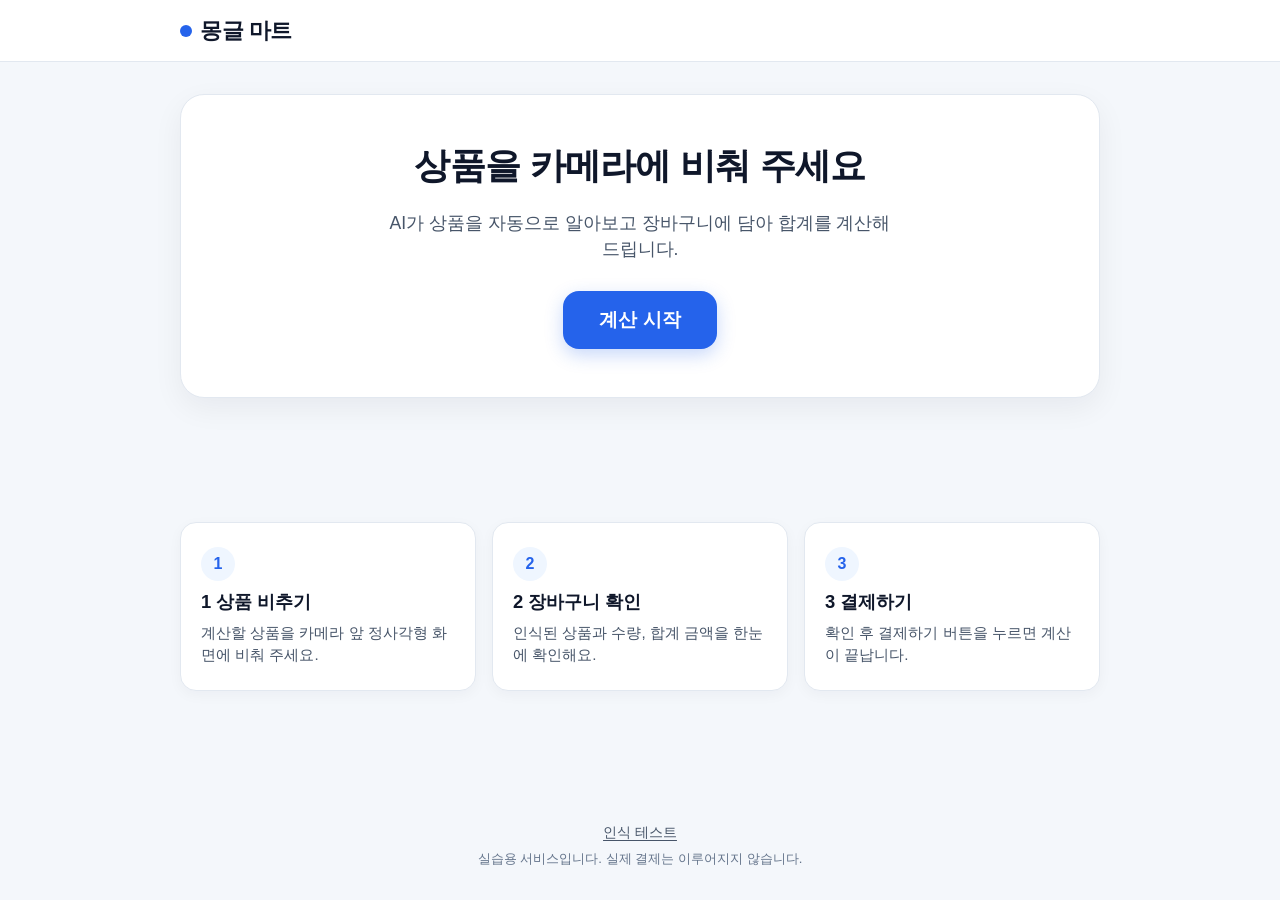
<file: index.html>
<!DOCTYPE html>
<html lang="ko">
<head>
  <meta charset="UTF-8" />
  <meta name="viewport" content="width=device-width, initial-scale=1.0" />
  <title>몽글 마트 무인 계산대</title>
  <link rel="stylesheet" href="css/style.css" />
</head>
<body>
  <!-- 공통 상단 헤더 -->
  <header class="site-header">
    <div class="header-inner">
      <a class="brand-link" href="index.html">
        <span class="brand-dot" aria-hidden="true"></span>
        <span>몽글 마트</span>
      </a>
    </div>
  </header>

  <!-- 시작 화면 본문 -->
  <main class="main-container home-main">
    <section class="hero-card">
      <h1 class="hero-title">상품을 카메라에 비춰 주세요</h1>
      <p class="hero-desc">AI가 상품을 자동으로 알아보고 장바구니에 담아 합계를 계산해 드립니다.</p>
      <div class="hero-actions">
        <a class="btn-primary" href="scan.html">계산 시작</a>
      </div>
    </section>

    <section class="steps-grid" aria-label="이용 방법">
      <article class="step-card">
        <span class="step-badge">1</span>
        <h2 class="step-title">1 상품 비추기</h2>
        <p class="step-desc">계산할 상품을 카메라 앞 정사각형 화면에 비춰 주세요.</p>
      </article>
      <article class="step-card">
        <span class="step-badge">2</span>
        <h2 class="step-title">2 장바구니 확인</h2>
        <p class="step-desc">인식된 상품과 수량, 합계 금액을 한눈에 확인해요.</p>
      </article>
      <article class="step-card">
        <span class="step-badge">3</span>
        <h2 class="step-title">3 결제하기</h2>
        <p class="step-desc">확인 후 결제하기 버튼을 누르면 계산이 끝납니다.</p>
      </article>
    </section>

    <footer class="home-footer">
      <a class="footer-link" href="test.html">인식 테스트</a>
      <p class="footer-notice">실습용 서비스입니다. 실제 결제는 이루어지지 않습니다.</p>
    </footer>
  </main>
</body>
</html>
</file>
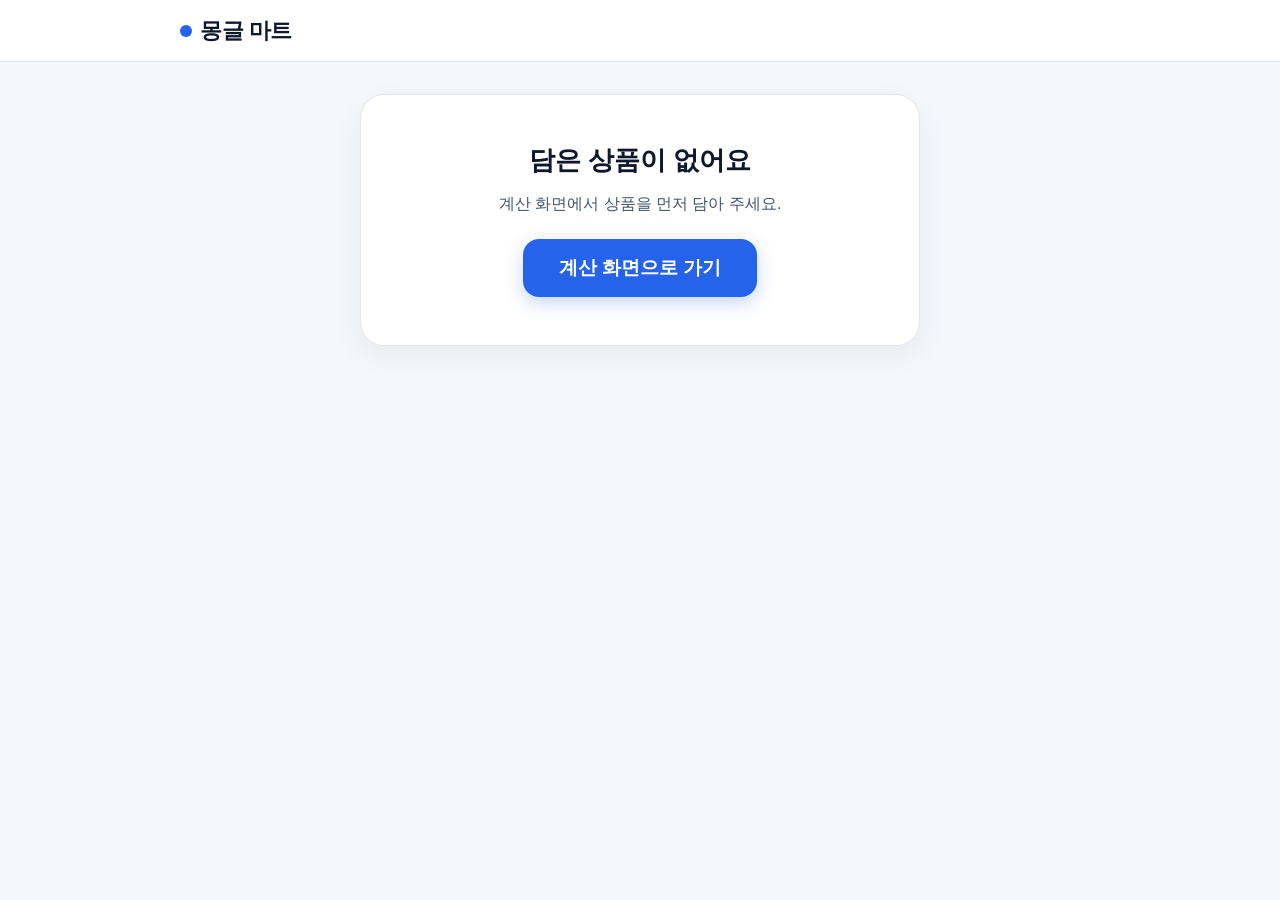
<file: pay.html>
<!DOCTYPE html>
<html lang="ko">
<head>
  <meta charset="UTF-8" />
  <meta name="viewport" content="width=device-width, initial-scale=1.0" />
  <title>결제하기 - 몽글 마트 무인 계산대</title>
  <link rel="stylesheet" href="css/style.css" />
</head>
<body>
  <!-- 공통 상단 헤더 -->
  <header class="site-header">
    <div class="header-inner">
      <a class="brand-link" href="index.html">
        <span class="brand-dot" aria-hidden="true"></span>
        <span>몽글 마트</span>
      </a>
    </div>
  </header>

  <main class="main-container center-main">
    <!-- 장바구니가 비어 있을 때 보여줄 안내 카드 -->
    <section id="emptyPayCard" class="kiosk-card empty-state-card" hidden>
      <h1 class="empty-state-title">담은 상품이 없어요</h1>
      <p class="empty-state-desc">계산 화면에서 상품을 먼저 담아 주세요.</p>
      <a class="btn-primary" href="scan.html">계산 화면으로 가기</a>
    </section>

    <!-- 주문 내역과 결제 수단을 고르는 카드 -->
    <section id="payContentCard" class="kiosk-card pay-card" hidden>
      <h1 class="card-title">주문 확인 및 결제</h1>

      <!-- 주문 내역 목록 -->
      <div class="order-summary-box">
        <h2 class="section-title">주문 내역</h2>
        <ul id="orderItemList" class="order-item-list"></ul>
        <div class="order-total-box">
          <div class="cart-summary-row">
            <span class="cart-summary-label">총 수량</span>
            <span id="orderTotalCount" class="order-total-count">0개</span>
          </div>
          <div class="cart-total-row">
            <span class="cart-total-label">결제 금액</span>
            <span id="orderTotalAmount" class="order-total-amount">0원</span>
          </div>
        </div>
      </div>

      <!-- 결제 수단 선택 -->
      <div class="payment-method-section">
        <h2 class="section-title">결제 수단을 선택해 주세요</h2>
        <div id="paymentMethods" class="payment-methods-grid" role="radiogroup" aria-label="결제 수단">
          <button type="button" class="payment-method-btn" data-method="카드">카드</button>
          <button type="button" class="payment-method-btn" data-method="간편결제">간편결제</button>
          <button type="button" class="payment-method-btn" data-method="현금">현금</button>
        </div>
      </div>

      <!-- 하단 버튼 -->
      <div class="pay-actions">
        <a id="moreItemsBtn" class="btn-secondary" href="scan.html">상품 더 담기</a>
        <button id="confirmPayBtn" type="button" class="btn-primary" disabled>결제하기</button>
      </div>
    </section>
  </main>

  <script src="js/products.js"></script>
  <script src="js/cart.js"></script>
  <script src="js/pay.js"></script>
</body>
</html>
</file>
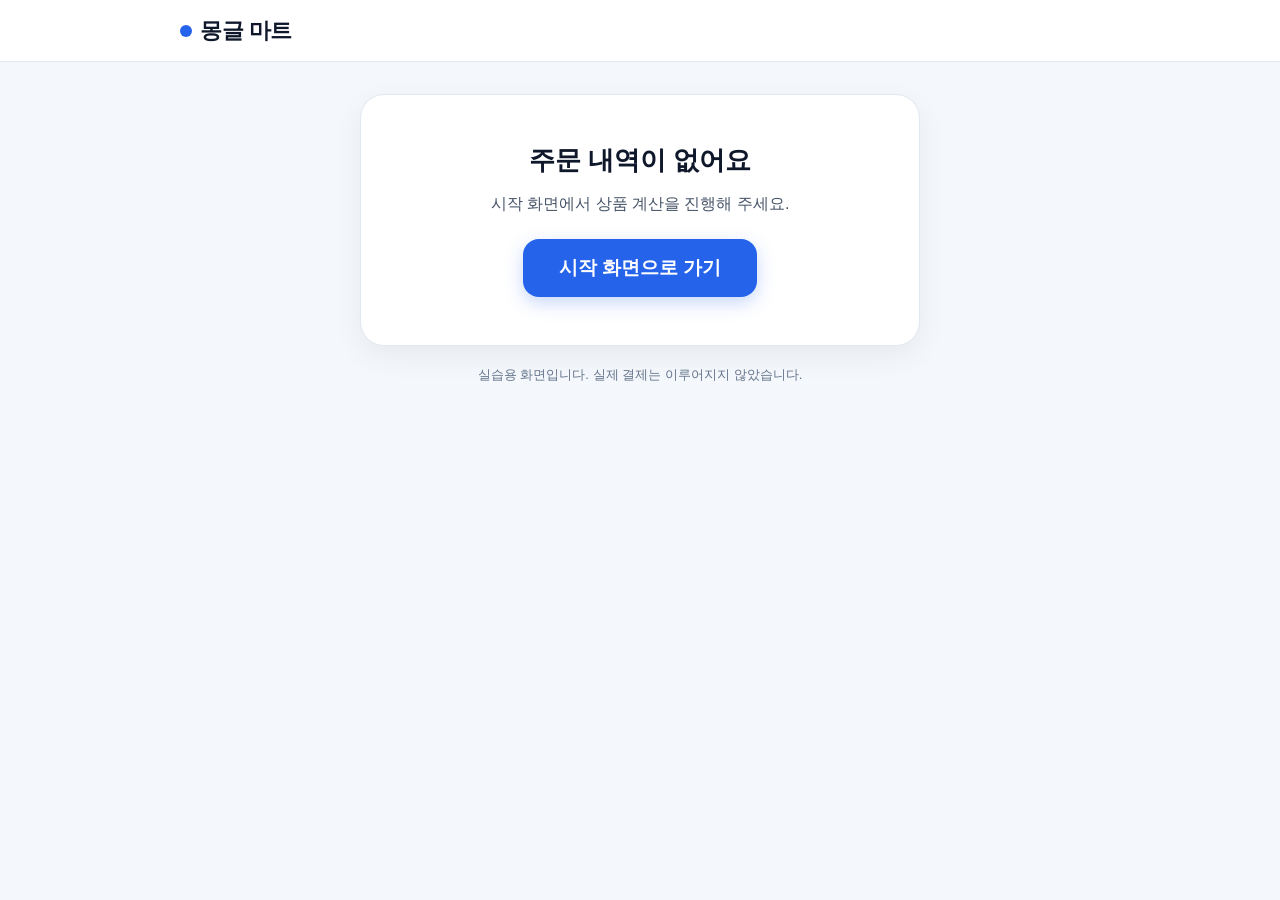
<file: receipt.html>
<!DOCTYPE html>
<html lang="ko">
<head>
  <meta charset="UTF-8" />
  <meta name="viewport" content="width=device-width, initial-scale=1.0" />
  <title>결제 완료 - 몽글 마트 무인 계산대</title>
  <link rel="stylesheet" href="css/style.css" />
</head>
<body>
  <!-- 공통 상단 헤더 -->
  <header class="site-header">
    <div class="header-inner">
      <a class="brand-link" href="index.html">
        <span class="brand-dot" aria-hidden="true"></span>
        <span>몽글 마트</span>
      </a>
    </div>
  </header>

  <main class="main-container center-main">
    <!-- 결제 내역 없이 바로 들어왔을 때 보여줄 안내 카드 -->
    <section id="emptyReceiptCard" class="kiosk-card empty-state-card" hidden>
      <h1 class="empty-state-title">주문 내역이 없어요</h1>
      <p class="empty-state-desc">시작 화면에서 상품 계산을 진행해 주세요.</p>
      <a class="btn-primary" href="index.html">시작 화면으로 가기</a>
    </section>

    <!-- 결제 완료 및 영수증 카드 -->
    <section id="receiptCard" class="kiosk-card receipt-card" hidden>
      <div class="receipt-top">
        <span class="receipt-check-badge" aria-hidden="true">✓</span>
        <h1 class="receipt-title">결제가 완료되었습니다</h1>
      </div>

      <div class="receipt-paper">
        <div class="receipt-meta-list">
          <div class="receipt-meta-row">
            <span class="receipt-meta-label">주문 번호</span>
            <strong id="receiptOrderNumber" class="receipt-meta-value">-</strong>
          </div>
          <div class="receipt-meta-row">
            <span class="receipt-meta-label">결제 시각</span>
            <span id="receiptPaidAt" class="receipt-meta-value">-</span>
          </div>
          <div class="receipt-meta-row">
            <span class="receipt-meta-label">결제 수단</span>
            <span id="receiptMethod" class="receipt-meta-value">-</span>
          </div>
        </div>

        <hr class="receipt-divider" />

        <h2 class="section-title">주문 내역</h2>
        <ul id="receiptItemList" class="order-item-list"></ul>

        <hr class="receipt-divider" />

        <div class="cart-total-row">
          <span class="cart-total-label">합계</span>
          <span id="receiptTotalAmount" class="order-total-amount">0원</span>
        </div>
      </div>

      <button id="newOrderBtn" type="button" class="btn-primary receipt-new-btn">새 주문 시작</button>
    </section>

    <p class="footer-notice receipt-notice">실습용 화면입니다. 실제 결제는 이루어지지 않았습니다.</p>
  </main>

  <script src="js/products.js"></script>
  <script src="js/cart.js"></script>
  <script src="js/receipt.js"></script>
</body>
</html>
</file>
<file: css/style.css>
/* ==========================================================================
   Tina' 마트 무인 계산대 공통 스타일 (밝고 깨끗한 키오스크 테마)
   ========================================================================== */
:root {
  --bg-page: #f4f7fb;
  --bg-card: #ffffff;
  --bg-soft: #f8fafc;
  --text-main: #0f172a;
  --text-sub: #475569;
  --text-muted: #64748b;
  --border-color: #e2e8f0;
  --accent: #2563eb;
  --accent-hover: #1d4ed8;
  --accent-soft: #eff6ff;
  --radius-lg: 24px;
  --radius-md: 16px;
  --radius-sm: 12px;
  --shadow-card: 0 10px 30px rgba(15, 23, 42, 0.06);
}

* {
  box-sizing: border-box;
  margin: 0;
  padding: 0;
}

/* HTML hidden 속성이 flex/grid display 규칙에 덮이지 않도록 보장 */
[hidden] {
  display: none !important;
}

body {
  font-family: -apple-system, BlinkMacSystemFont, "Segoe UI", Roboto, "Noto Sans KR", sans-serif;
  background-color: var(--bg-page);
  color: var(--text-main);
  min-height: 100vh;
  display: flex;
  flex-direction: column;
}

/* 공통 상단 헤더 */
.site-header {
  background-color: var(--bg-card);
  border-bottom: 1px solid var(--border-color);
  position: sticky;
  top: 0;
  z-index: 10;
}

.header-inner {
  max-width: 960px;
  margin: 0 auto;
  padding: 1rem 1.25rem;
  display: flex;
  align-items: center;
  justify-content: space-between;
}

.brand-link {
  display: inline-flex;
  align-items: center;
  gap: 0.5rem;
  font-size: 1.35rem;
  font-weight: 800;
  color: var(--text-main);
  text-decoration: none;
  letter-spacing: -0.02em;
}

.brand-dot {
  width: 12px;
  height: 12px;
  border-radius: 50%;
  background-color: var(--accent);
  display: inline-block;
}

/* 공통 본문 컨테이너 (가운데 정렬, 최대 너비 960px) */
.main-container {
  width: 100%;
  max-width: 960px;
  margin: 0 auto;
  padding: 2rem 1.25rem;
  flex: 1;
  display: flex;
  flex-direction: column;
}

/* 공통 버튼 */
.btn-primary {
  display: inline-flex;
  align-items: center;
  justify-content: center;
  padding: 1rem 2.25rem;
  background-color: var(--accent);
  color: #ffffff;
  font-size: 1.2rem;
  font-weight: 700;
  border: none;
  border-radius: var(--radius-md);
  text-decoration: none;
  cursor: pointer;
  transition: background-color 0.15s ease, transform 0.1s ease;
  box-shadow: 0 6px 18px rgba(37, 99, 235, 0.25);
}

.btn-primary:hover:not(:disabled) {
  background-color: var(--accent-hover);
}

.btn-primary:active:not(:disabled) {
  transform: translateY(1px);
}

.btn-primary:disabled {
  background-color: #cbd5e1;
  color: #64748b;
  box-shadow: none;
  cursor: not-allowed;
}

/* ==========================================================================
   시작 화면 (index.html)
   ========================================================================== */
.home-main {
  justify-content: space-between;
  gap: 2.5rem;
}

.hero-card {
  background-color: var(--bg-card);
  border: 1px solid var(--border-color);
  border-radius: var(--radius-lg);
  padding: 3rem 2rem;
  text-align: center;
  box-shadow: var(--shadow-card);
  display: flex;
  flex-direction: column;
  align-items: center;
  gap: 1.25rem;
}

.hero-title {
  font-size: 2.25rem;
  font-weight: 800;
  line-height: 1.3;
  letter-spacing: -0.02em;
}

.hero-desc {
  font-size: 1.1rem;
  color: var(--text-sub);
  line-height: 1.5;
  max-width: 520px;
}

.hero-actions {
  margin-top: 0.5rem;
}

.steps-grid {
  display: grid;
  grid-template-columns: repeat(3, 1fr);
  gap: 1rem;
}

.step-card {
  background-color: var(--bg-card);
  border: 1px solid var(--border-color);
  border-radius: var(--radius-md);
  padding: 1.5rem 1.25rem;
  box-shadow: 0 4px 14px rgba(15, 23, 42, 0.04);
  display: flex;
  flex-direction: column;
  gap: 0.5rem;
}

.step-badge {
  display: inline-flex;
  align-items: center;
  justify-content: center;
  width: 34px;
  height: 34px;
  border-radius: 50%;
  background-color: var(--accent-soft);
  color: var(--accent);
  font-weight: 800;
  font-size: 1rem;
}

.step-title {
  font-size: 1.15rem;
  font-weight: 700;
  color: var(--text-main);
}

.step-desc {
  font-size: 0.95rem;
  color: var(--text-sub);
  line-height: 1.45;
}

.home-footer {
  text-align: center;
  display: flex;
  flex-direction: column;
  align-items: center;
  gap: 0.5rem;
  padding-top: 0.5rem;
}

.footer-link {
  font-size: 0.875rem;
  color: var(--text-sub);
  text-decoration: underline;
  text-underline-offset: 3px;
}

.footer-link:hover {
  color: var(--accent);
}

.footer-notice {
  font-size: 0.825rem;
  color: var(--text-muted);
}

/* ==========================================================================
   계산 화면 (scan.html)
   ========================================================================== */
.scan-layout {
  display: grid;
  grid-template-columns: 1fr 1fr;
  gap: 1.5rem;
  align-items: start;
}

.kiosk-card {
  background-color: var(--bg-card);
  border: 1px solid var(--border-color);
  border-radius: var(--radius-lg);
  padding: 1.5rem;
  box-shadow: var(--shadow-card);
  display: flex;
  flex-direction: column;
  gap: 1rem;
}

.card-title {
  font-size: 1.35rem;
  font-weight: 800;
}

/* 정사각형 카메라 미리보기 (가운데 부분 크롭 + 거울 모드) */
.camera-section {
  display: flex;
  justify-content: center;
}

.camera-box {
  position: relative;
  width: 100%;
  max-width: 380px;
  aspect-ratio: 1 / 1;
  background-color: #0f172a;
  border-radius: var(--radius-md);
  overflow: hidden;
  border: 2px solid var(--border-color);
}

/* 상품이 장바구니에 담겼을 때 카메라 영역에 크게 띄우는 배너 */
.added-banner {
  position: absolute;
  left: 50%;
  top: 50%;
  transform: translate(-50%, -50%);
  width: calc(100% - 2rem);
  padding: 1.1rem 1.25rem;
  background-color: rgba(37, 99, 235, 0.94);
  color: #ffffff;
  font-size: 1.35rem;
  font-weight: 800;
  text-align: center;
  border-radius: var(--radius-md);
  box-shadow: 0 12px 28px rgba(15, 23, 42, 0.35);
  z-index: 2;
}

/* 유지 시간 진행 막대 */
.hold-progress-wrap {
  width: 100%;
}

.hold-progress-track {
  width: 100%;
  height: 12px;
  background-color: var(--border-color);
  border-radius: 999px;
  overflow: hidden;
}

.hold-progress-fill {
  height: 100%;
  width: 0%;
  background-color: var(--accent);
  border-radius: 999px;
  transition: width 0.08s linear;
}

.camera-video {
  width: 100%;
  height: 100%;
  object-fit: cover;
  /* Teachable Machine 학습 방향과 맞추기 위한 거울 모드 */
  transform: scaleX(-1);
  display: block;
}

/* 계산 화면 인식 상태 한 줄 */
.scan-status-line {
  text-align: center;
  padding: 0.85rem 1rem;
  border-radius: var(--radius-sm);
  background-color: var(--bg-soft);
  border: 1px solid var(--border-color);
  font-size: 1.05rem;
  font-weight: 700;
  color: var(--text-main);
}

.scan-status-line[data-state="detected"] {
  background-color: var(--accent-soft);
  border-color: var(--accent);
  color: var(--accent);
}

.scan-status-line[data-state="warning"] {
  background-color: #fef3c7;
  border-color: #f59e0b;
  color: #b45309;
}

.scan-status-line[data-state="error"] {
  background-color: #fef2f2;
  border-color: #fecaca;
  color: #b91c1c;
}

/* 직접 담기 영역 */
.quick-add-section {
  display: flex;
  flex-direction: column;
  gap: 0.65rem;
  padding-top: 0.5rem;
  border-top: 1px solid var(--border-color);
}

.quick-add-title {
  font-size: 1rem;
  font-weight: 700;
  color: var(--text-sub);
}

.quick-add-grid {
  display: grid;
  grid-template-columns: repeat(2, 1fr);
  gap: 0.6rem;
}

.quick-add-btn {
  min-height: 52px;
  padding: 0.65rem 0.85rem;
  background-color: var(--bg-soft);
  border: 1px solid var(--border-color);
  border-radius: var(--radius-sm);
  display: flex;
  flex-direction: column;
  align-items: flex-start;
  justify-content: center;
  gap: 0.2rem;
  cursor: pointer;
  text-align: left;
  transition: background-color 0.15s ease, border-color 0.15s ease;
}

.quick-add-btn:hover {
  background-color: var(--accent-soft);
  border-color: var(--accent);
}

.quick-add-name {
  font-size: 0.95rem;
  font-weight: 700;
  color: var(--text-main);
}

.quick-add-price {
  font-size: 0.85rem;
  font-weight: 600;
  color: var(--accent);
}

/* 장바구니 영역 */
.cart-card {
  min-height: 420px;
  justify-content: space-between;
}

.cart-header {
  display: flex;
  align-items: center;
  justify-content: space-between;
  gap: 0.75rem;
}

.btn-clear-cart {
  min-height: 44px;
  padding: 0.5rem 0.9rem;
  background-color: #fef2f2;
  color: #b91c1c;
  border: 1px solid #fecaca;
  border-radius: var(--radius-sm);
  font-size: 0.9rem;
  font-weight: 700;
  cursor: pointer;
}

.btn-clear-cart:hover {
  background-color: #fee2e2;
}

.cart-body {
  flex: 1;
  display: flex;
  align-items: center;
  justify-content: center;
  background-color: var(--bg-soft);
  border: 1px dashed #cbd5e1;
  border-radius: var(--radius-md);
  padding: 2rem 1rem;
}

.cart-body.has-items {
  align-items: stretch;
  justify-content: flex-start;
  border-style: solid;
  border-color: var(--border-color);
  padding: 0.75rem;
}

.cart-empty-text {
  font-size: 1.05rem;
  color: var(--text-muted);
  font-weight: 500;
}

.cart-list {
  list-style: none;
  width: 100%;
  display: flex;
  flex-direction: column;
  gap: 0.65rem;
}

.cart-item {
  display: flex;
  flex-direction: column;
  gap: 0.6rem;
  padding: 0.85rem 1rem;
  background-color: var(--bg-card);
  border: 1px solid var(--border-color);
  border-radius: var(--radius-sm);
  transition: background-color 0.25s ease, border-color 0.25s ease, box-shadow 0.25s ease;
}

.cart-item.is-just-added {
  background-color: var(--accent-soft);
  border-color: var(--accent);
  box-shadow: 0 4px 12px rgba(37, 99, 235, 0.16);
}

.cart-item-info {
  display: flex;
  align-items: center;
  justify-content: space-between;
  gap: 0.75rem;
}

.cart-item-name {
  font-size: 1.05rem;
  font-weight: 700;
  color: var(--text-main);
}

.cart-item-price {
  font-size: 1.05rem;
  font-weight: 800;
  color: var(--text-main);
  font-variant-numeric: tabular-nums;
}

.cart-item-controls {
  display: flex;
  align-items: center;
  justify-content: space-between;
  gap: 0.5rem;
}

.cart-qty-group {
  display: inline-flex;
  align-items: center;
  gap: 0.45rem;
}

.btn-qty {
  min-width: 44px;
  min-height: 44px;
  border-radius: 10px;
  border: 1px solid var(--border-color);
  background-color: var(--bg-soft);
  color: var(--text-main);
  font-size: 1.2rem;
  font-weight: 700;
  cursor: pointer;
}

.btn-qty:hover {
  background-color: #e2e8f0;
}

.cart-item-qty {
  min-width: 42px;
  text-align: center;
  font-size: 0.95rem;
  font-weight: 700;
  color: var(--text-main);
}

.btn-remove-item {
  min-height: 44px;
  padding: 0 0.9rem;
  border-radius: 10px;
  border: 1px solid var(--border-color);
  background-color: #ffffff;
  color: #dc2626;
  font-size: 0.9rem;
  font-weight: 700;
  cursor: pointer;
}

.btn-remove-item:hover {
  background-color: #fef2f2;
  border-color: #fecaca;
}

.cart-footer {
  display: flex;
  flex-direction: column;
  gap: 0.75rem;
  padding-top: 0.75rem;
  border-top: 1px solid var(--border-color);
}

.cart-summary-row {
  display: flex;
  align-items: center;
  justify-content: space-between;
}

.cart-summary-label {
  font-size: 1rem;
  font-weight: 600;
  color: var(--text-sub);
}

.cart-summary-value {
  font-size: 1.1rem;
  font-weight: 700;
  color: var(--text-main);
}

.cart-total-row {
  display: flex;
  align-items: center;
  justify-content: space-between;
}

.cart-total-label {
  font-size: 1.15rem;
  font-weight: 700;
  color: var(--text-sub);
}

.cart-total-amount {
  font-size: 1.75rem;
  font-weight: 800;
  color: var(--text-main);
}

.cart-pay-btn {
  width: 100%;
}

/* ==========================================================================
   결제 화면 (pay.html) & 완료 화면 (receipt.html)
   ========================================================================== */
.center-main {
  align-items: center;
  gap: 1.25rem;
}

.pay-card,
.receipt-card,
.empty-state-card {
  width: 100%;
  max-width: 560px;
}

.empty-state-card {
  text-align: center;
  align-items: center;
  padding: 3rem 1.5rem;
}

.empty-state-title {
  font-size: 1.65rem;
  font-weight: 800;
}

.empty-state-desc {
  font-size: 1rem;
  color: var(--text-sub);
  margin-bottom: 0.5rem;
}

.btn-secondary {
  display: inline-flex;
  align-items: center;
  justify-content: center;
  min-height: 52px;
  padding: 0.9rem 1.5rem;
  background-color: #f1f5f9;
  color: var(--text-main);
  font-size: 1.05rem;
  font-weight: 700;
  border: 1px solid var(--border-color);
  border-radius: var(--radius-md);
  text-decoration: none;
  cursor: pointer;
}

.btn-secondary:hover {
  background-color: #e2e8f0;
}

.btn-secondary.is-disabled {
  pointer-events: none;
  opacity: 0.5;
}

.order-summary-box {
  background-color: var(--bg-soft);
  border: 1px solid var(--border-color);
  border-radius: var(--radius-md);
  padding: 1.15rem;
  display: flex;
  flex-direction: column;
  gap: 0.85rem;
}

.order-item-list {
  list-style: none;
  display: flex;
  flex-direction: column;
  gap: 0.5rem;
}

.order-item-row {
  display: grid;
  grid-template-columns: 1fr auto auto;
  align-items: center;
  gap: 0.75rem;
  font-size: 1rem;
}

.order-item-name {
  font-weight: 600;
  color: var(--text-main);
}

.order-item-qty {
  font-weight: 600;
  color: var(--text-sub);
}

.order-item-price {
  font-weight: 700;
  color: var(--text-main);
  min-width: 72px;
  text-align: right;
  font-variant-numeric: tabular-nums;
}

.order-total-box {
  padding-top: 0.75rem;
  border-top: 1px solid var(--border-color);
  display: flex;
  flex-direction: column;
  gap: 0.45rem;
}

.order-total-count {
  font-size: 1.2rem;
  font-weight: 700;
  color: var(--text-main);
}

.order-total-amount {
  font-size: 1.9rem;
  font-weight: 800;
  color: var(--accent);
}

.payment-method-section {
  display: flex;
  flex-direction: column;
  gap: 0.75rem;
}

.payment-methods-grid {
  display: grid;
  grid-template-columns: repeat(3, 1fr);
  gap: 0.75rem;
}

.payment-method-btn {
  min-height: 64px;
  padding: 0.9rem 0.75rem;
  background-color: var(--bg-soft);
  border: 2px solid var(--border-color);
  border-radius: var(--radius-md);
  font-size: 1.05rem;
  font-weight: 700;
  color: var(--text-main);
  cursor: pointer;
  transition: background-color 0.15s ease, border-color 0.15s ease, color 0.15s ease;
}

.payment-method-btn:hover {
  border-color: #93c5fd;
  background-color: var(--accent-soft);
}

.payment-method-btn.is-selected {
  background-color: var(--accent-soft);
  border-color: var(--accent);
  color: var(--accent);
  box-shadow: 0 4px 12px rgba(37, 99, 235, 0.16);
}

.pay-actions {
  display: grid;
  grid-template-columns: 1fr 1fr;
  gap: 0.75rem;
  margin-top: 0.25rem;
}

.receipt-top {
  text-align: center;
  display: flex;
  flex-direction: column;
  align-items: center;
  gap: 0.75rem;
}

.receipt-check-badge {
  width: 56px;
  height: 56px;
  border-radius: 50%;
  background-color: #dcfce7;
  color: #15803d;
  font-size: 1.75rem;
  font-weight: 800;
  display: inline-flex;
  align-items: center;
  justify-content: center;
}

.receipt-title {
  font-size: 1.65rem;
  font-weight: 800;
}

.receipt-paper {
  background-color: var(--bg-soft);
  border: 1px solid var(--border-color);
  border-radius: var(--radius-md);
  padding: 1.25rem;
  display: flex;
  flex-direction: column;
  gap: 0.9rem;
}

.receipt-meta-list {
  display: flex;
  flex-direction: column;
  gap: 0.45rem;
}

.receipt-meta-row {
  display: flex;
  align-items: center;
  justify-content: space-between;
  font-size: 0.95rem;
}

.receipt-meta-label {
  color: var(--text-sub);
}

.receipt-meta-value {
  color: var(--text-main);
  font-weight: 600;
}

.receipt-divider {
  border: none;
  border-top: 1px dashed #cbd5e1;
}

.receipt-new-btn {
  width: 100%;
}

.receipt-notice {
  text-align: center;
}

/* ==========================================================================
   인식 테스트 화면 (test.html)
   ========================================================================== */
.test-main {
  align-items: center;
}

.test-page {
  width: 100%;
  max-width: 480px;
  background-color: var(--bg-card);
  border: 1px solid var(--border-color);
  border-radius: var(--radius-lg);
  padding: 1.5rem;
  box-shadow: var(--shadow-card);
  display: flex;
  flex-direction: column;
  gap: 1rem;
}

.test-header {
  display: flex;
  align-items: center;
  justify-content: space-between;
  gap: 0.75rem;
}

.test-header h1 {
  font-size: 1.35rem;
  font-weight: 800;
}

.back-link {
  font-size: 0.9rem;
  font-weight: 600;
  color: var(--text-sub);
  text-decoration: none;
  padding: 0.4rem 0.75rem;
  border-radius: 8px;
  background-color: #f1f5f9;
}

.back-link:hover {
  background-color: #e2e8f0;
}

/* 상태 안내 배지 */
.status-badge {
  text-align: center;
  padding: 0.6rem 0.9rem;
  border-radius: 999px;
  font-size: 0.95rem;
  font-weight: 600;
  background-color: #e0f2fe;
  color: #0369a1;
}

.status-badge[data-status="requesting-camera"] {
  background-color: #fef3c7;
  color: #b45309;
}

.status-badge[data-status="running"] {
  background-color: #dcfce7;
  color: #15803d;
}

.status-badge[data-status="error"] {
  background-color: #fee2e2;
  color: #b91c1c;
}

/* 오류 안내 박스 */
.error-box {
  background-color: #fef2f2;
  border: 1px solid #fecaca;
  border-radius: 14px;
  padding: 1rem;
  color: #7f1d1d;
}

.error-title {
  font-size: 1rem;
  font-weight: 700;
  margin-bottom: 0.4rem;
}

.error-reason {
  font-size: 0.9rem;
  line-height: 1.5;
  margin-bottom: 0.5rem;
}

.error-solutions {
  padding-left: 1.2rem;
  font-size: 0.875rem;
  line-height: 1.5;
  display: flex;
  flex-direction: column;
  gap: 0.25rem;
}

/* 클래스별 확률 막대 목록 */
.prediction-section {
  display: flex;
  flex-direction: column;
  gap: 0.65rem;
}

.section-title {
  font-size: 1rem;
  font-weight: 700;
  color: #334155;
}

.prediction-list {
  list-style: none;
  display: flex;
  flex-direction: column;
  gap: 0.55rem;
}

.prediction-empty {
  text-align: center;
  padding: 0.9rem;
  font-size: 0.9rem;
  color: var(--text-muted);
  background-color: var(--bg-soft);
  border-radius: 10px;
}

.prediction-item {
  display: grid;
  grid-template-columns: 76px 1fr 48px;
  align-items: center;
  gap: 0.65rem;
  padding: 0.6rem 0.75rem;
  border-radius: 12px;
  background-color: var(--bg-soft);
  border: 1px solid var(--border-color);
  transition: background-color 0.15s ease, border-color 0.15s ease;
}

.prediction-item.is-top {
  background-color: var(--accent-soft);
  border-color: var(--accent);
  box-shadow: 0 2px 8px rgba(37, 99, 235, 0.12);
}

.prediction-name {
  font-size: 0.95rem;
  font-weight: 600;
  color: #1e293b;
  overflow: hidden;
  text-overflow: ellipsis;
  white-space: nowrap;
}

.prediction-item.is-top .prediction-name {
  color: var(--accent-hover);
  font-weight: 700;
}

.prediction-bar-track {
  width: 100%;
  height: 12px;
  background-color: var(--border-color);
  border-radius: 999px;
  overflow: hidden;
}

.prediction-bar-fill {
  height: 100%;
  width: 0%;
  background-color: #94a3b8;
  border-radius: 999px;
  transition: width 0.1s linear, background-color 0.15s ease;
}

.prediction-item.is-top .prediction-bar-fill {
  background-color: var(--accent);
}

.prediction-percent {
  text-align: right;
  font-size: 0.9rem;
  font-weight: 600;
  color: var(--text-sub);
  font-variant-numeric: tabular-nums;
}

.prediction-item.is-top .prediction-percent {
  color: var(--accent-hover);
  font-weight: 700;
}

/* ==========================================================================
   반응형 (모바일 / 태블릿)
   ========================================================================== */
@media (max-width: 768px) {
  .main-container {
    padding: 1.25rem 1rem;
  }

  .hero-card {
    padding: 2rem 1.25rem;
  }

  .hero-title {
    font-size: 1.65rem;
  }

  .steps-grid {
    grid-template-columns: 1fr;
  }

  .scan-layout {
    grid-template-columns: 1fr;
  }

  .cart-card {
    min-height: auto;
  }
}

@media (max-width: 400px) {
  .test-page,
  .kiosk-card {
    padding: 1rem;
    border-radius: var(--radius-md);
  }

  .prediction-item {
    grid-template-columns: 64px 1fr 44px;
    gap: 0.5rem;
    padding: 0.55rem 0.65rem;
  }
}
</file>
